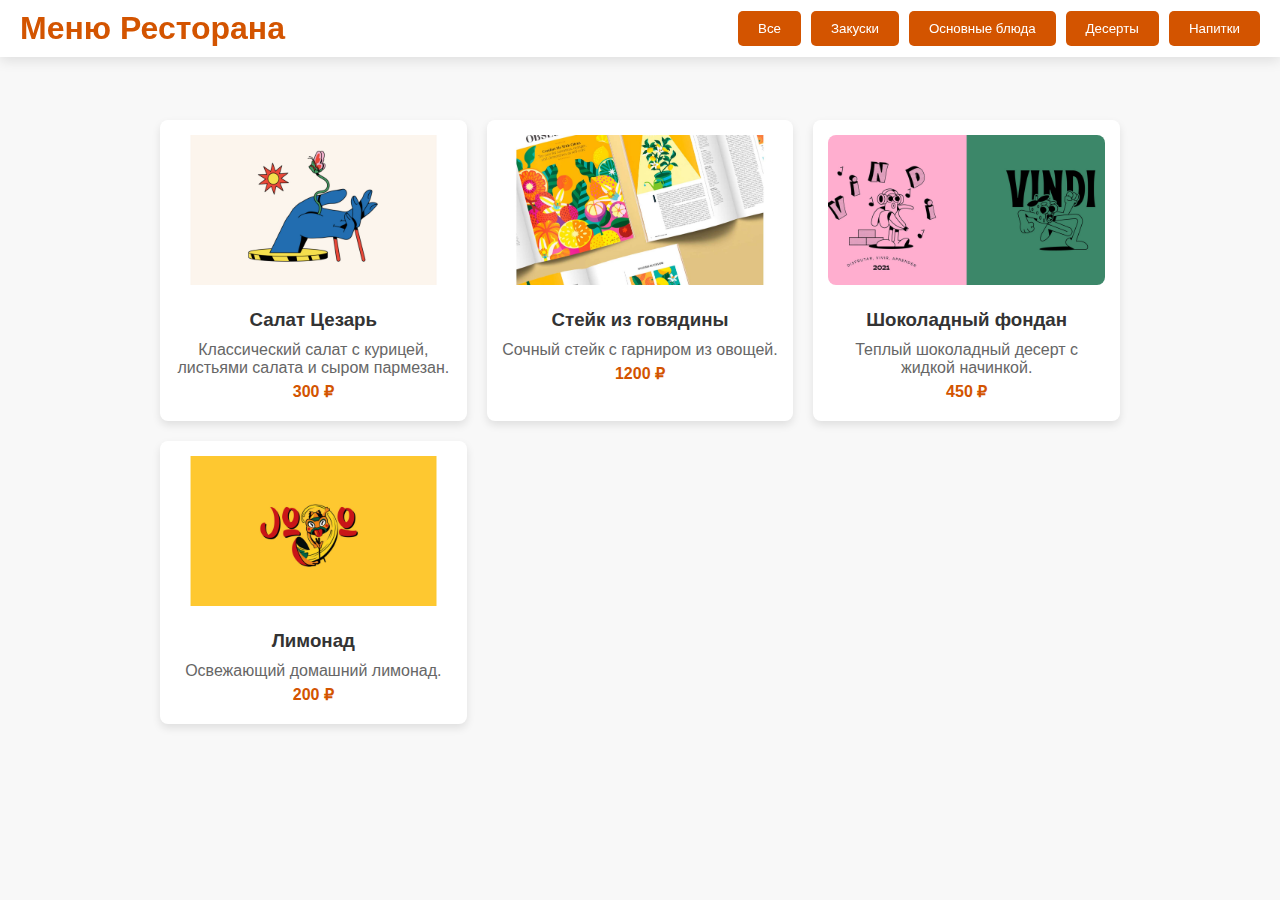
<file: sayt/index.html>
<!DOCTYPE html>
<html lang="ru">
<head>
    <meta charset="UTF-8">
    <meta name="viewport" content="width=device-width, initial-scale=1.0">
    <title>Меню Ресторана</title>
    <link rel="stylesheet" href="style.css">
</head>
<body>
    <header>
        <h1>Меню Ресторана</h1>
        <!-- Кнопка-гамбургер для скрывающегося меню -->
        <div class="hamburger" onclick="toggleMenu()">
            ☰
        </div>
        <nav id="navbar">
            <button onclick="filterMenu('all')">Все</button>
            <button onclick="filterMenu('starters')">Закуски</button>
            <button onclick="filterMenu('mains')">Основные блюда</button>
            <button onclick="filterMenu('desserts')">Десерты</button>
            <button onclick="filterMenu('drinks')">Напитки</button>
        </nav>
    </header>

    <main id="menu">
        <!-- Контейнер для меню, который будет динамически наполняться из JS -->
    </main>

    <button id="backToTop" onclick="scrollToTop()">Наверх</button>

    <script src="script.js"></script>
</body>
</html>
</file>
<file: sayt/style.css>
/* Общие стили */
* {
    margin: 0;
    padding: 0;
    box-sizing: border-box;
}

body {
    font-family: Arial, sans-serif;
    background-color: #f8f8f8;
    color: #333;
    display: flex;
    flex-direction: column;
    align-items: center;
}

header {
    position: fixed;
    top: 0;
    width: 100%;
    background-color: #fff;
    box-shadow: 0px 4px 12px rgba(0, 0, 0, 0.1);
    z-index: 1000;
    padding: 10px 20px;
    text-align: center;
    display: flex;
    align-items: center;
    justify-content: space-between;
}

h1 {
    color: #d35400;
    font-size: 24px;
}

.hamburger {
    display: none;
    font-size: 24px;
    cursor: pointer;
}

nav {
    display: flex;
    gap: 10px;
    transition: max-height 0.3s ease;
}

nav button {
    padding: 10px 20px;
    background-color: #d35400;
    color: white;
    border: none;
    border-radius: 5px;
    cursor: pointer;
    transition: background-color 0.3s;
}

nav button:hover {
    background-color: #e67e22;
}

/* Адаптивное меню для мобильных устройств */
@media (max-width: 600px) {
    .hamburger {
        display: block;
    }

    nav {
        flex-direction: column;
        max-height: 0;
        overflow: hidden;
        width: 100%;
        text-align: center;
        background-color: #fff;
        position: absolute;
        top: 60px;
        left: 0;
        box-shadow: 0px 4px 12px rgba(0, 0, 0, 0.1);
    }

    nav.show {
        max-height: 300px;
    }
}

#menu {
    display: grid;
    gap: 20px;
    padding: 120px 20px 20px;
    max-width: 1000px;
    width: 100%;
}

.menu-item {
    background-color: white;
    border-radius: 8px;
    box-shadow: 0px 4px 8px rgba(0, 0, 0, 0.1);
    padding: 15px;
    text-align: center;
    transition: transform 0.3s ease, box-shadow 0.3s ease;
    overflow: hidden;
}

.menu-item:hover {
    transform: translateY(-5px);
    box-shadow: 0px 8px 16px rgba(0, 0, 0, 0.2);
}

.menu-item img {
    width: 100%;
    border-radius: 8px;
    height: 150px;
    object-fit: cover;
    margin-bottom: 10px;
}

.menu-item h3 {
    margin: 10px 0;
    color: #333;
}

.menu-item p {
    margin: 5px 0;
    color: #666;
}

.menu-item .price {
    font-weight: bold;
    color: #d35400;
}

/* Кнопка "Наверх" */
#backToTop {
    position: fixed;
    bottom: 30px;
    right: 30px;
    padding: 10px 15px;
    background-color: #d35400;
    color: white;
    border: none;
    border-radius: 50%;
    font-size: 18px;
    cursor: pointer;
    display: none;
    transition: background-color 0.3s, transform 0.2s;
    z-index: 1000;
}

#backToTop:hover {
    background-color: #e67e22;
    transform: scale(1.1);
}

/* Адаптивные стили для планшетов и компьютеров */
/* Планшеты */
@media (min-width: 601px) and (max-width: 1024px) {
    #menu {
        grid-template-columns: repeat(2, 1fr);
    }

    h1 {
        font-size: 28px;
    }
}

/* Компьютеры */
@media (min-width: 1025px) {
    #menu {
        grid-template-columns: repeat(3, 1fr);
    }

    h1 {
        font-size: 32px;
    }
}
</file>
